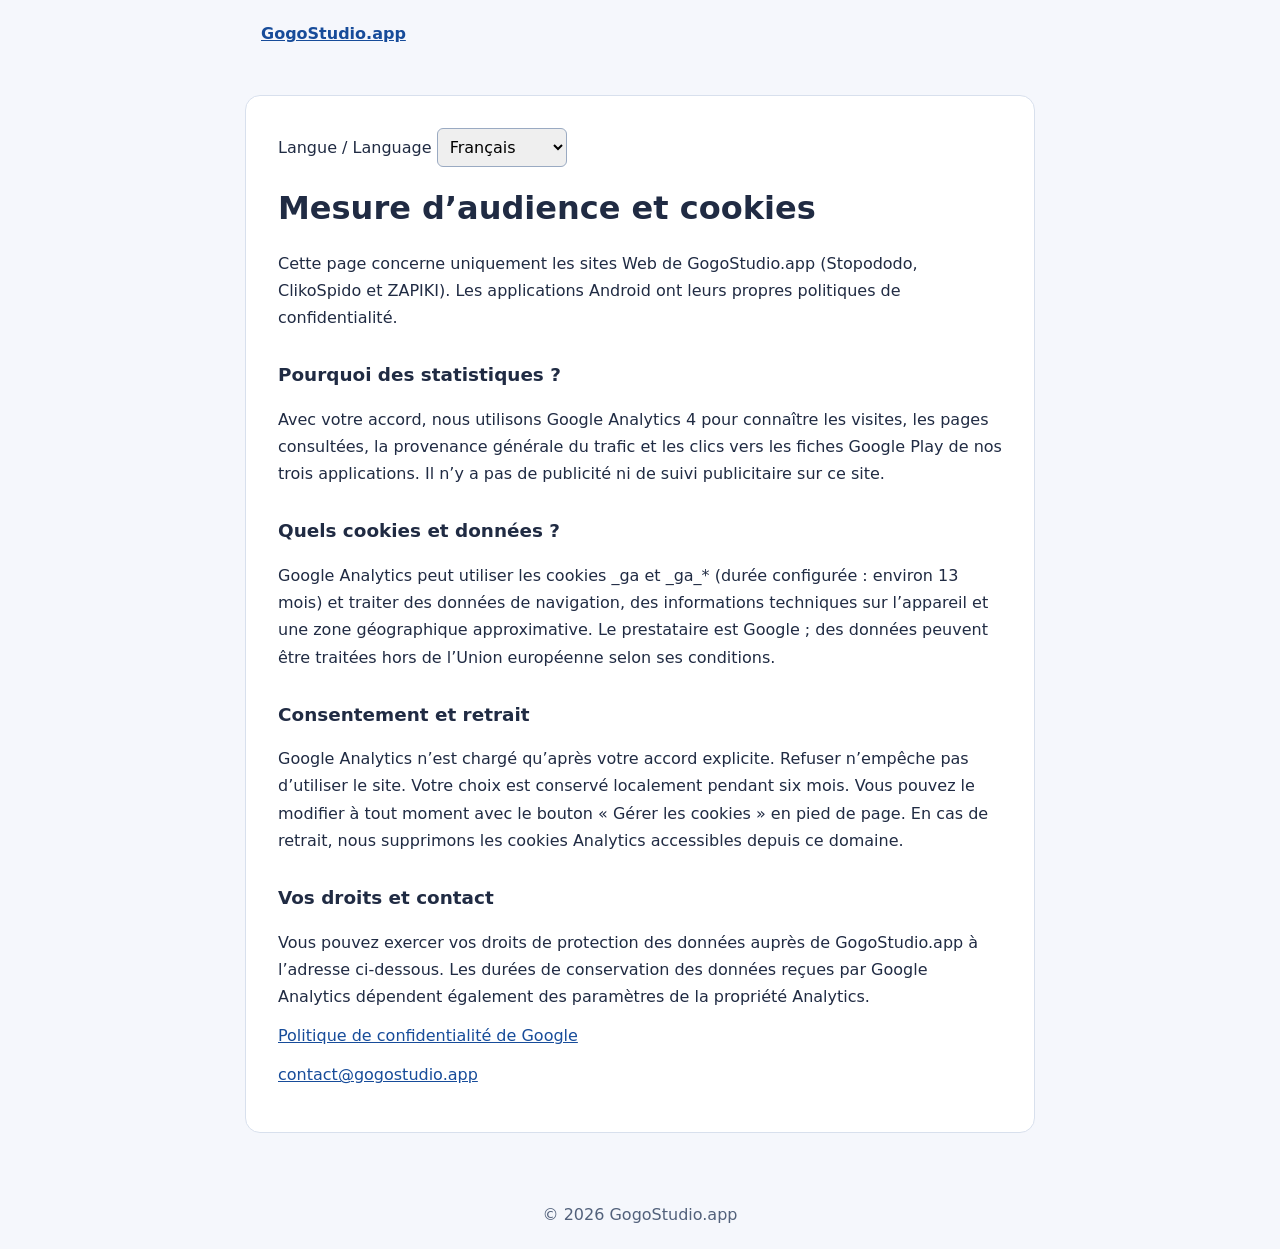
<file: mesure-audience.html>
<!doctype html>
<html lang="fr">
<head>
<meta charset="utf-8">
<meta name="viewport" content="width=device-width,initial-scale=1">
<meta name="robots" content="noindex,follow">
<meta name="theme-color" content="#0b1021">
<title>Mesure d’audience et cookies — GogoStudio.app</title>
<style>
:root{color-scheme:light}*{box-sizing:border-box}
body{margin:0;background:#f5f7fc;color:#202b43;font:16px/1.7 system-ui,-apple-system,"Segoe UI",sans-serif}
main{max-width:790px;margin:48px auto;padding:32px;background:#fff;border:1px solid #d8e0ed;border-radius:15px}
a{color:#174c9a}h1{line-height:1.24}h2{font-size:1.15rem;margin-top:28px}
header{max-width:790px;margin:20px auto 0;padding:0 16px}header a{font-weight:700}
select{padding:8px;border:1px solid #9aaac2;border-radius:6px;font:inherit}
p{margin:12px 0}ul{padding-left:22px}footer{text-align:center;padding:20px;color:#52617b}
@media(max-width:800px){main{margin:20px 12px;padding:20px}}
</style>
</head>
<body>
<header><a href="/">GogoStudio.app</a></header>
<main>
<label for="language" id="languageLabel">Langue / Language</label>
<select id="language" aria-label="Language">
<option value="fr">Français</option><option value="en">English</option><option value="es">Español</option>
<option value="it">Italiano</option><option value="de">Deutsch</option><option value="nl">Nederlands</option>
<option value="pt">Português</option><option value="ar">العربية</option><option value="ja">日本語</option><option value="ko">한국어</option>
</select>
<h1 id="title">Mesure d’audience et cookies</h1>
<p id="intro"></p>
<h2 id="section1"></h2><p id="p1"></p>
<h2 id="section2"></h2><p id="p2"></p>
<h2 id="section3"></h2><p id="p3"></p>
<h2 id="section4"></h2><p id="p4"></p>
<p><a href="https://policies.google.com/privacy" rel="noopener noreferrer" id="googlePolicy">Politique de confidentialité de Google</a></p>
<p><a href="mailto:contact@gogostudio.app">contact@gogostudio.app</a></p>
</main><footer>© 2026 GogoStudio.app</footer>
<script>
(() => {
const strings={
fr:["Mesure d’audience et cookies","Cette page concerne uniquement les sites Web de GogoStudio.app (Stopododo, ClikoSpido et ZAPIKI). Les applications Android ont leurs propres politiques de confidentialité.","Pourquoi des statistiques ?","Avec votre accord, nous utilisons Google Analytics 4 pour connaître les visites, les pages consultées, la provenance générale du trafic et les clics vers les fiches Google Play de nos trois applications. Il n’y a pas de publicité ni de suivi publicitaire sur ce site.","Quels cookies et données ?","Google Analytics peut utiliser les cookies _ga et _ga_* (durée configurée : environ 13 mois) et traiter des données de navigation, des informations techniques sur l’appareil et une zone géographique approximative. Le prestataire est Google ; des données peuvent être traitées hors de l’Union européenne selon ses conditions.","Consentement et retrait","Google Analytics n’est chargé qu’après votre accord explicite. Refuser n’empêche pas d’utiliser le site. Votre choix est conservé localement pendant six mois. Vous pouvez le modifier à tout moment avec le bouton « Gérer les cookies » en pied de page. En cas de retrait, nous supprimons les cookies Analytics accessibles depuis ce domaine.","Vos droits et contact","Vous pouvez exercer vos droits de protection des données auprès de GogoStudio.app à l’adresse ci-dessous. Les durées de conservation des données reçues par Google Analytics dépendent également des paramètres de la propriété Analytics.","Politique de confidentialité de Google"],
en:["Audience measurement and cookies","This notice applies only to GogoStudio.app websites (Stopododo, ClikoSpido and ZAPIKI). The Android apps have separate privacy policies.","Why analytics?","Only with your permission, we use Google Analytics 4 to measure visits, viewed pages, general traffic sources and clicks to the Google Play listings of our three apps. We do not display advertising or use ad tracking on this website.","What cookies and data?","Google Analytics may set _ga and _ga_* cookies (configured lifetime: about 13 months) and process browsing events, device technical information and approximate geographic location. Google is the provider and may process information outside the European Union under its terms.","Consent and withdrawal","Google Analytics is loaded only after explicit consent. Declining does not limit your use of this website. Your preference is stored locally for six months. You may change it using the Cookie settings button in the footer; withdrawing consent clears accessible Analytics cookies on this domain.","Your rights and contact","To exercise data protection rights, contact GogoStudio.app at the email below. Data retention within Google Analytics also depends on property configuration.","Google privacy policy"],
es:["Medición de audiencia y cookies","Este aviso se aplica solo a los sitios web de GogoStudio.app, no a las aplicaciones Android.","¿Para qué sirven las estadísticas?","Con tu consentimiento, Google Analytics 4 mide las visitas, las páginas vistas, el origen general del tráfico y los clics hacia Google Play. Sin publicidad ni seguimiento publicitario.","Cookies y datos","Google Analytics puede usar cookies _ga y _ga_* (aproximadamente 13 meses), datos de navegación, datos técnicos del dispositivo y una ubicación aproximada. Google puede tratar datos fuera de la UE.","Consentimiento y retirada","Solo se carga Analytics si aceptas. Puedes rechazarlo sin perder acceso. Guardamos tu elección localmente durante seis meses; puedes cambiarla en el pie de página mediante la configuración de cookies.","Derechos y contacto","Para ejercer tus derechos de protección de datos, escribe a GogoStudio.app. La conservación en Analytics depende también de la configuración de Google.","Privacidad de Google"],
it:["Misurazione delle visite e cookie","L’informativa riguarda solo i siti GogoStudio.app e non le app Android.","Perché le statistiche?","Con il tuo consenso, Google Analytics 4 misura le visite, le pagine viste, le fonti di traffico generali e i clic verso Google Play. Nessuna pubblicità o tracciamento pubblicitario.","Cookie e dati","Analytics può usare i cookie _ga e _ga_* (circa 13 mesi), dati di navigazione, dati tecnici del dispositivo e posizione approssimativa. Google può elaborare dati fuori dall’UE.","Consenso e revoca","Analytics viene caricato solo dopo il consenso. Puoi rifiutare senza limitazioni. La scelta viene conservata localmente per sei mesi e può essere modificata dal piè di pagina.","Diritti e contatto","Per i tuoi diritti sulla protezione dei dati contatta GogoStudio.app. La conservazione dei dati Analytics dipende anche dalle impostazioni di Google.","Privacy di Google"],
de:["Besuchermessung und Cookies","Dieser Hinweis betrifft nur die Webseiten von GogoStudio.app, nicht die Android-Apps.","Warum Statistiken?","Mit Ihrer Einwilligung misst Google Analytics 4 Besuche, Seitenaufrufe, allgemeine Traffic-Quellen und Klicks zu Google Play. Keine Werbung und kein Werbetracking.","Cookies und Daten","Analytics kann _ga- und _ga_*-Cookies (etwa 13 Monate), Nutzungsereignisse, Gerätedaten und ungefähren Standort verarbeiten. Google kann Daten außerhalb der EU verarbeiten.","Einwilligung und Widerruf","Analytics wird nur mit ausdrücklicher Zustimmung geladen. Eine Ablehnung schränkt die Seite nicht ein. Ihre Wahl wird sechs Monate lokal gespeichert und kann über die Cookie-Einstellungen im Footer geändert werden.","Ihre Rechte und Kontakt","Wenden Sie sich für Datenschutzrechte an GogoStudio.app. Die Aufbewahrung in Analytics hängt auch von den Einstellungen bei Google ab.","Datenschutz bei Google"],
nl:["Bezoekersmeting en cookies","Deze informatie geldt alleen voor de GogoStudio.app-websites, niet voor de Android-apps.","Waarom statistieken?","Met uw toestemming meet Google Analytics 4 bezoeken, paginaweergaven, algemene verkeersbronnen en klikken naar Google Play. Geen reclame of advertentietracking.","Cookies en gegevens","Analytics kan _ga- en _ga_*-cookies (circa 13 maanden), browsegegevens, technische apparaatinfo en een globale locatie verwerken. Google kan gegevens buiten de EU verwerken.","Toestemming en intrekken","Analytics wordt pas na toestemming geladen. Weigeren beperkt uw gebruik niet. Uw keuze wordt zes maanden lokaal bewaard en kan in de footer worden gewijzigd.","Uw rechten en contact","Neem voor privacyrechten contact op met GogoStudio.app. Bewaring in Analytics hangt ook af van de Google-instellingen.","Privacybeleid van Google"],
pt:["Medição de audiência e cookies","Este aviso aplica-se apenas aos sites GogoStudio.app, não às aplicações Android.","Porquê estatísticas?","Com o seu consentimento, Google Analytics 4 mede visitas, páginas vistas, origem geral do tráfego e cliques para Google Play. Sem publicidade ou rastreamento publicitário.","Cookies e dados","Analytics pode usar cookies _ga e _ga_* (cerca de 13 meses), dados de navegação, dados técnicos e localização aproximada. Google pode tratar dados fora da UE.","Consentimento e retirada","Analytics só é carregado após consentimento expresso. Recusar não limita o site. A escolha fica guardada localmente por seis meses e pode ser alterada no rodapé.","Direitos e contacto","Para exercer direitos de proteção de dados, contacte GogoStudio.app. A retenção no Analytics depende também das definições da Google.","Privacidade da Google"],
ar:["قياس الزيارات وملفات الارتباط","تخص هذه المعلومات مواقع GogoStudio.app فقط، وليس تطبيقات Android.","لماذا الإحصاءات؟","بموافقتك، يستخدم الموقع Google Analytics 4 لقياس الزيارات والصفحات ومصادر الزيارات العامة والنقرات إلى Google Play. لا إعلانات أو تتبع إعلاني.","البيانات وملفات الارتباط","قد يستخدم Analytics ملفات _ga و _ga_* لمدة نحو 13 شهرًا ويعالج بيانات التصفح والجهاز والموقع التقريبي. قد تعالج Google البيانات خارج الاتحاد الأوروبي.","الموافقة وسحبها","لا يتم تحميل Analytics إلا بعد موافقتك الصريحة. يمكنك الرفض دون التأثير على استخدام الموقع. يُحفظ اختيارك محليًا لستة أشهر ويمكن تغييره من تذييل الصفحة.","حقوقك والتواصل","لممارسة حقوق حماية البيانات، تواصل مع GogoStudio.app. تعتمد مدة احتفاظ Google Analytics بالبيانات أيضًا على إعداداته.","خصوصية Google"],
ja:["アクセス解析とCookie","この案内はGogoStudio.appのWebサイトのみを対象とし、Androidアプリには適用されません。","解析の目的","同意された場合に限り、Google Analytics 4で訪問数、閲覧ページ、流入経路、Google Playへのクリックを測定します。広告や広告目的の追跡はありません。","Cookieとデータ","Analyticsは_gaと_ga_*のCookie（約13か月）を使用し、閲覧情報、端末情報、おおよその地域を処理する場合があります。GoogleがEU域外で処理する場合があります。","同意と撤回","明示的な同意後にのみAnalyticsを読み込みます。拒否しても利用は制限されません。選択は6か月間端末に保存され、フッターから変更できます。","権利とお問い合わせ","個人情報に関する権利の行使はGogoStudio.appにご連絡ください。Analytics内の保持期間はGoogleの設定にも依存します。","Googleプライバシーポリシー"],
ko:["방문 통계 및 쿠키","이 안내는 GogoStudio.app 웹사이트에만 적용되며 Android 앱에는 적용되지 않습니다.","통계 목적","동의한 경우에만 Google Analytics 4로 방문, 페이지 조회, 일반 유입 경로 및 Google Play 클릭을 측정합니다. 광고나 광고 추적은 없습니다.","쿠키와 데이터","Analytics는 _ga 및 _ga_* 쿠키(약 13개월)를 사용하며 탐색 기록, 기기 정보, 대략적 위치를 처리할 수 있습니다. Google이 EU 외부에서 처리할 수 있습니다.","동의 및 철회","명시적 동의 후에만 Analytics를 불러옵니다. 거부해도 사이트 이용에 제한이 없습니다. 선택은 6개월간 로컬에 저장되며 바닥글에서 변경할 수 있습니다.","권리 및 연락처","개인정보 보호 권리 행사는 GogoStudio.app에 문의하세요. Analytics 데이터 보존은 Google 설정에도 따릅니다.","Google 개인정보처리방침"]
};
function setLanguage(lang){
  const s=strings[lang]||strings.fr;
  document.documentElement.lang=lang;
  document.documentElement.dir=lang==="ar"?"rtl":"ltr";
  document.getElementById("language").value=lang;
  ["title","intro","section1","p1","section2","p2","section3","p3","section4","p4","googlePolicy"].forEach((id,i)=>{document.getElementById(id).textContent=s[i];});
  document.title=s[0]+" — GogoStudio.app";
}
const query=new URLSearchParams(location.search).get("lang");
const lang=Object.prototype.hasOwnProperty.call(strings,query)?query:"fr";
setLanguage(lang);
document.getElementById("language").addEventListener("change",e=>{
  const url=new URL(location.href);url.searchParams.set("lang",e.target.value);location.href=url.toString();
});
})();
</script>
</body>
</html>
</file>
